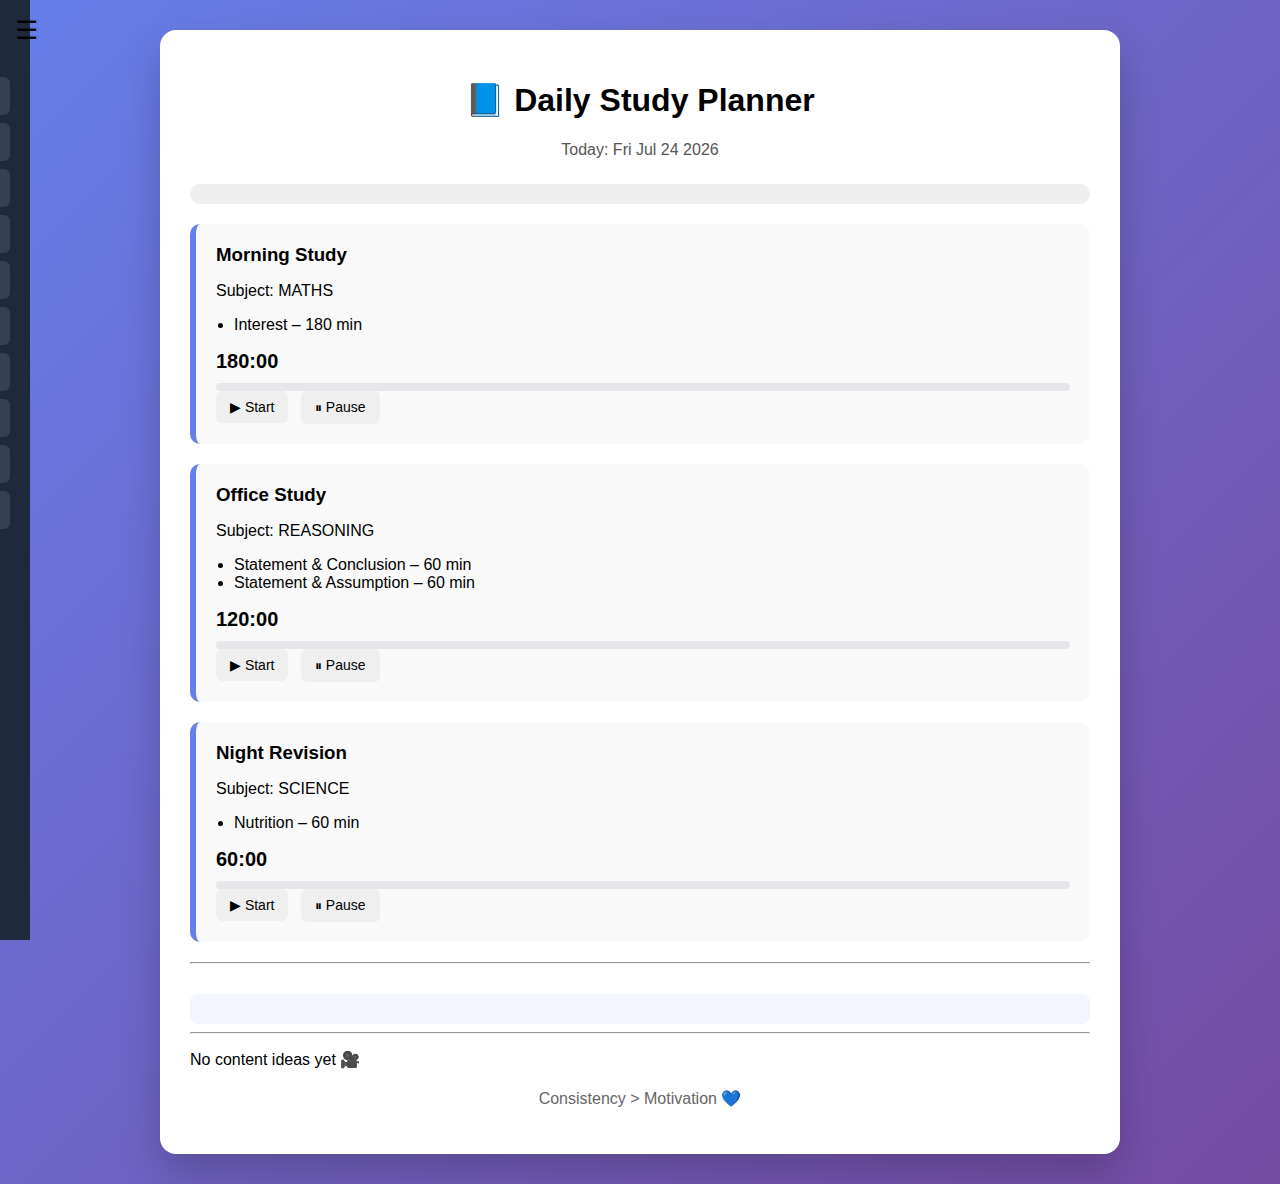
<file: index.html>
<!DOCTYPE html>
<html lang="en">
<head>
  <meta charset="UTF-8" />
  <title>Study Discipline System</title>
  <link rel="stylesheet" href="style.css" />
</head>
<body>

<!-- Hamburger -->
<div id="hamburger" onclick="toggleMenu()">☰</div>

<!-- Sidebar -->
<div id="sidebar">
  <h2>📚 Subjects</h2>
  <ul id="subject-list"></ul>
</div>


<div class="container">
  <h1>📘 Daily Study Planner</h1>
  <p id="date"></p>

  <div class="progress-box">
    <div id="progress-bar"></div>
    <p id="streak" style="text-align:center;font-size:18px;">
      🔥 Current Streak: 0 days
    </p>
  </div>

  <p id="progress-text"></p>
  <div id="schedule"></div>
  <hr />
<div id="dashboard"></div>
<hr />
<div id="content-board"></div>



  <audio id="alarmSound">
    <source src="https://actions.google.com/sounds/v1/alarms/alarm_clock.ogg">
  </audio>

  <p class="footer">Consistency > Motivation 💙</p>
</div>

<script src="syllabus.js"></script>
<script src="app.js"></script>
<script src="content.js"></script>
<script src="subjects-menu.js"></script>

</body>
</html>
</file>
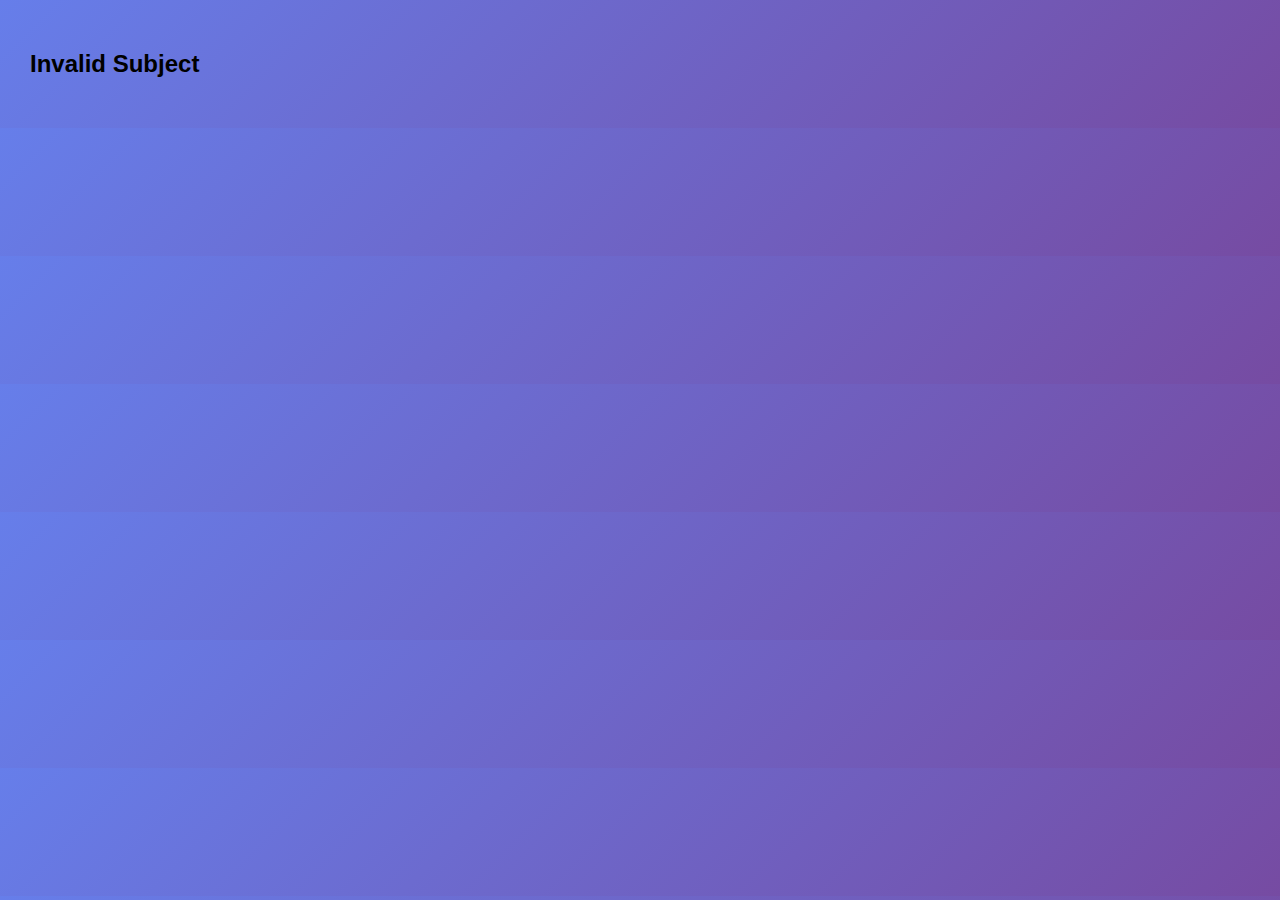
<file: subject.html>
<!DOCTYPE html>
<html>
<head>
  <title>Subject Topics</title>
  <link rel="stylesheet" href="style.css">
</head>
<body>

<button id="backBtn" onclick="goBack()">⬅ Back</button>
<h1 id="subject-title"></h1>
<ul id="topic-list"></ul>

<script src="syllabus.js"></script>
<script>
   function goBack() {
    window.location.href = "index.html";   // or your main page name
  }
  const params = new URLSearchParams(window.location.search);
  const subject = params.get("name");

  if (!subject || !syllabus[subject]) {
    document.body.innerHTML = "<h2>Invalid Subject</h2>";
  } else {
    document.getElementById("subject-title").innerText =
      subject.toUpperCase() + " Topics";

    const list = document.getElementById("topic-list");

    syllabus[subject].forEach(t => {
      const li = document.createElement("li");
      li.innerText = `${t.topic} — ${t.remaining} hrs`;
      list.appendChild(li);
    });
  }
</script>


</body>
</html>
</file>
<file: style.css>
body {
  margin: 0;
  padding: 30px;
  font-family: "Segoe UI", sans-serif;
  background: linear-gradient(135deg, #667eea, #764ba2);
}

.container {
  max-width: 900px;
  margin: auto;
  background: white;
  padding: 30px;
  border-radius: 16px;
  box-shadow: 0 20px 40px rgba(0,0,0,0.2);
}

h1 {
  text-align: center;
}

#date {
  text-align: center;
  color: #555;
  margin-bottom: 25px;
}

.task {
  background: #f9f9f9;
  border-left: 6px solid #667eea;
  padding: 20px;
  border-radius: 10px;
  margin-bottom: 20px;
}

.task h3 {
  margin: 0 0 6px;
}

.task ul {
  padding-left: 18px;
}

.timer {
  font-size: 20px;
  font-weight: bold;
  margin: 10px 0;
}

button {
  padding: 8px 14px;
  border: none;
  border-radius: 6px;
  margin-right: 8px;
  cursor: pointer;
  font-size: 14px;
}

.start { background: #4CAF50; color: white; }
.pause { background: #FF9800; color: white; }

.done {
  color: green;
  font-weight: bold;
}

.footer {
  text-align: center;
  margin-top: 20px;
  color: #666;
}

.progress-box {
  width: 100%;
  height: 20px;
  background: #eee;
  border-radius: 10px;
  margin: 20px 0;
  overflow: hidden;
}

#progress-bar {
  height: 100%;
  width: 0%;
  background: linear-gradient(90deg, #4CAF50, #8BC34A);
  transition: width 0.5s ease;
}

#progress-text {
  text-align: center;
  font-weight: bold;
  color: #333;
}
#dashboard {
  margin-top: 30px;
  padding: 15px;
  background: #f4f6ff;
  border-radius: 8px;
}

#dashboard ul {
  list-style: none;
  padding: 0;
}

#dashboard li {
  margin: 6px 0;
}

.slot-progress {
  width: 100%;
  height: 8px;
  background: #e5e7eb;
  border-radius: 6px;
  margin-top: 6px;
  overflow: hidden;
}
#backBtn {
  margin: 10px;
  padding: 8px 14px;
  font-size: 16px;
  cursor: pointer;
  border-radius: 6px;
  border: none;
  background: #4caf50;
  color: white;
}


#topic-panel {
  margin-top: 20px;
  padding: 15px;
  border: 2px solid #e5e7eb;
  border-radius: 10px;
  background: #f8fafc;
}

#topic-panel ul {
  padding-left: 20px;
}

#topic-panel li {
  margin-bottom: 8px;
}


.slot-progress-bar {
  height: 100%;
  width: 0%;
  background: linear-gradient(90deg, #4f46e5, #22c55e);
  transition: width 0.3s ease;
}

/* Hamburger */
#hamburger {
  position: fixed;
  top: 15px;
  left: 15px;
  font-size: 26px;
  cursor: pointer;
  z-index: 1001;
}

/* Sidebar */
#sidebar {
  position: fixed;
  top: 0;
  left: -260px;
  width: 250px;
  height: 100%;
  background: #1e293b;
  color: white;
  padding: 20px;
  transition: left 0.3s ease;
  z-index: 1000;
  overflow-y: auto;
}

#sidebar.open {
  left: 0;
}

#sidebar h2 {
  margin-bottom: 15px;
  font-size: 20px;
}

#subject-list {
  list-style: none;
  padding: 0;
}

#subject-list li {
  padding: 10px;
  margin-bottom: 8px;
  background: #334155;
  cursor: pointer;
  border-radius: 6px;
}

#subject-list li:hover {
  background: #475569;
}
</file>
